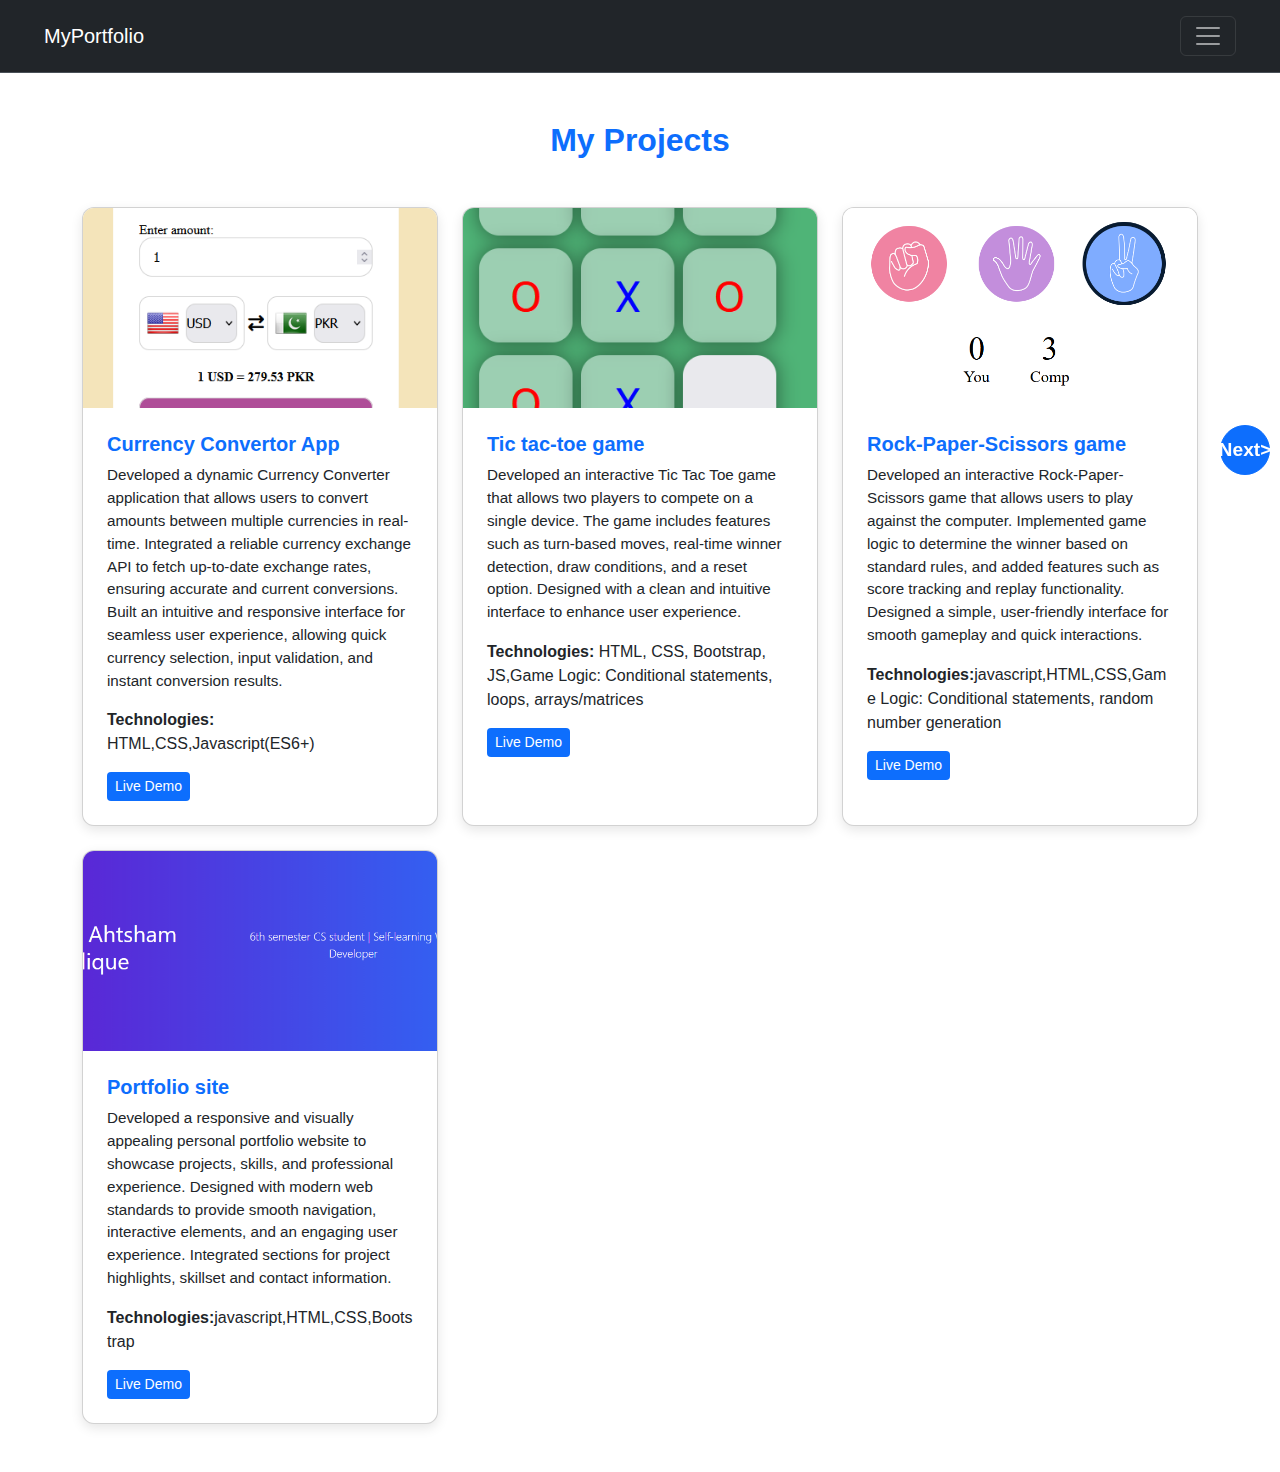
<file: projects.html>
<!DOCTYPE html>
<html lang="en">
<head>
  <meta charset="UTF-8">
  <meta name="viewport" content="width=device-width, initial-scale=1.0">
  <title>Projects | MyPortfolio</title>
  <link href="https://cdn.jsdelivr.net/npm/bootstrap@5.3.0/dist/css/bootstrap.min.css" rel="stylesheet">
  <link rel="stylesheet" href="css/projects.css">
</head>
<body>
  <!-- Navbar -->
  <nav class="navbar bg-dark border-bottom border-body" data-bs-theme="dark">
    <div class="container-fluid">
      <a class="navbar-brand" href="index.html">MyPortfolio</a>
      <button class="navbar-toggler" type="button" data-bs-toggle="collapse" data-bs-target="#navbarNavAltMarkup" aria-controls="navbarNavAltMarkup" aria-expanded="false" aria-label="Toggle navigation">
        <span class="navbar-toggler-icon"></span>
      </button>
      <div class="collapse navbar-collapse" id="navbarNavAltMarkup">
        <div class="navbar-nav">
          <a class="nav-link" href="index.html">Home</a>
          <a class="nav-link" href="about.html">About</a>
          <a class="nav-link active" aria-current="page" href="projects.html">Projects</a>
          <a class="nav-link" href="contact.html">Contact</a>
        </div>
      </div>
    </div>
  </nav>

  <!-- Projects Section -->
  <section class="projects-section py-5">
    <div class="container">
      <h2 class="text-center mb-5">My Projects</h2>
      
      <div class="row g-4">
        <!-- Project Card 1 -->
        <div class="col-md-6 col-lg-4">
          <div class="card project-card h-100">
            <img src="./images/p1.png" class="card-img-top" alt="Project 1 Screenshot">
            <div class="card-body">
              <h5 class="card-title">Currency Convertor App</h5>
              <p class="card-text">
Developed a dynamic Currency Converter application that allows users to convert amounts between multiple currencies in real-time. Integrated a reliable currency exchange API to fetch up-to-date exchange rates, ensuring accurate and current conversions. Built an intuitive and responsive interface for seamless user experience, allowing quick currency selection, input validation, and instant conversion results.<p><strong>Technologies:</strong> HTML,CSS,Javascript(ES6+)</p>
              <a href="https://ahtsham-saddique.github.io/js-currency-convertor/" target="_blank" class="btn btn-primary btn-sm">Live Demo</a>
            </div>
          </div>
        </div>

        <!-- Project Card 2 -->
        <div class="col-md-6 col-lg-4">
          <div class="card project-card h-100">
            <img src="images/p2.png" class="card-img-top" alt="Project 2 Screenshot">
            <div class="card-body">
              <h5 class="card-title">Tic tac-toe game</h5>
              <p class="card-text">
Developed an interactive Tic Tac Toe game that allows two players to compete on a single device. The game includes features such as turn-based moves, real-time winner detection, draw conditions, and a reset option. Designed with a clean and intuitive interface to enhance user experience.</p>
              <p><strong>Technologies:</strong> HTML, CSS, Bootstrap, JS,Game Logic: Conditional statements, loops, arrays/matrices</p>
              <a href="https://ahtsham-saddique.github.io/js-tic-tac-toe/" target="_blank" class="btn btn-primary btn-sm">Live Demo</a>
            </div>
          </div>
        </div>

        <!-- Project Card 3 -->
        <div class="col-md-6 col-lg-4">
          <div class="card project-card h-100">
            <img src="images/p3.png" class="card-img-top" alt="Project 3 Screenshot">
            <div class="card-body">
              <h5 class="card-title">Rock-Paper-Scissors game</h5>
              <p class="card-text">
                Developed an interactive Rock-Paper-Scissors game that allows users to play against the computer. Implemented game logic to determine the winner based on standard rules, and added features such as score tracking and replay functionality. Designed a simple, user-friendly interface for smooth gameplay and quick interactions.</p>
              <p><strong>Technologies:</strong>javascript,HTML,CSS,Game Logic: Conditional statements, random number generation</p>
              <a href="https://ahtsham-saddique.github.io/js-rock-paper-scissors/" target="_blank" class="btn btn-primary btn-sm">Live Demo</a>
            </div>
          </div>
        </div>
              <!-- Project Card 3 -->
        <div class="col-md-6 col-lg-4">
          <div class="card project-card h-100">
            <img src="images/p4.png" class="card-img-top" alt="Project 3 Screenshot">
            <div class="card-body">
              <h5 class="card-title">Portfolio site</h5>
              <p class="card-text">
Developed a responsive and visually appealing personal portfolio website to showcase projects, skills, and professional experience. Designed with modern web standards to provide smooth navigation, interactive elements, and an engaging user experience. Integrated sections for project highlights, skillset and contact information.</p>
                <p><strong>Technologies:</strong>javascript,HTML,CSS,Bootstrap</p>
              <a href="https://ahtsham-saddique.github.io/my_portfolio/" target="_blank" class="btn btn-primary btn-sm">Live Demo</a>
            </div>
          </div>
        </div>
      </div>
    </div>
  </section>

  <!-- Next Button -->
<a href="./contact.html"
   class="btn btn-primary"
   style="
      position: fixed;
      top: 50%;
      right: 10px;
      transform: translateY(-50%);
      z-index: 1000;
      border-radius: 50%;
      width: 50px;
      height: 50px;
      display: flex;
      align-items: center;
      justify-content: center;
      font-weight: bold;
      font-size: 1.2rem;
   "
   id="nextBtn">
 Next>
</a>

  <script src="./js/index.js"></script>
  <script src="https://cdn.jsdelivr.net/npm/bootstrap@5.3.0/dist/js/bootstrap.bundle.min.js"></script>
</body>
</html>
</file>
<file: css/projects.css>
body {
  font-family: 'Segoe UI', Tahoma, Geneva, Verdana, sans-serif;
  background-color: #f8f9fa;
  color: #333;
}

.navbar {
  padding: 1rem 2rem;
}
.navbar .nav-link {
  margin-right: 1rem;
  font-weight: 500;
}
.navbar .nav-link.active {
  color: #0d6efd !important;
  font-weight: bold;
}

/* Projects Section */
.projects-section {
  background-color: #fff;
  padding: 5rem 0;
}

.projects-section h2 {
  font-weight: 700;
  color: #0d6efd;
  margin-bottom: 3rem;
}

/* Project Card */
.project-card {
  border-radius: 12px;
  overflow: hidden;
  transition: transform 0.3s ease, box-shadow 0.3s ease;
  box-shadow: 0 4px 12px rgba(0,0,0,0.1);
}

.project-card:hover {
  transform: translateY(-8px);
  box-shadow: 0 8px 20px rgba(0,0,0,0.15);
}

.project-card img {
  height: 200px;
  object-fit: cover;
  transition: transform 0.3s ease;
}

.project-card:hover img {
  transform: scale(1.05);
}

.project-card .card-body {
  padding: 1.5rem;
}

.project-card .card-title {
  font-size: 1.25rem;
  font-weight: 600;
  color: #0d6efd;
}

.project-card .card-text {
  font-size: 0.95rem;
  margin-top: 0.5rem;
  margin-bottom: 1rem;
  line-height: 1.5;
}

/* Buttons */
.project-card .btn {
  background-color: #0d6efd;
  border: none;
  transition: background-color 0.3s ease;
}

.project-card .btn:hover {
  background-color: #0b5ed7;
}

@media (max-width: 768px) {
  .project-card img {
    height: 180px;
  }
}
</file>
